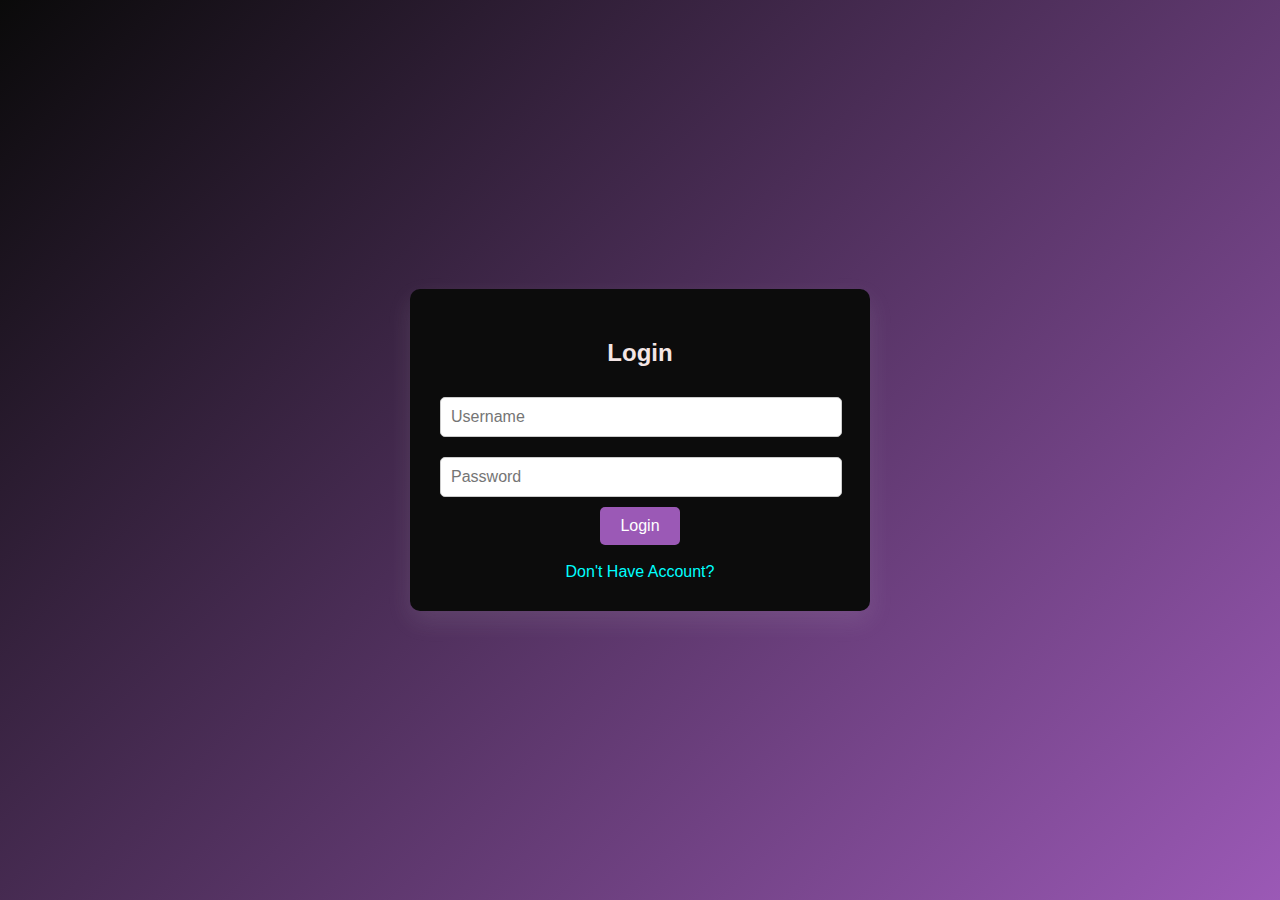
<file: login.html>
<!DOCTYPE html>
<html lang="en">
<head>
  <meta charset="UTF-8" />
  <meta http-equiv="X-UA-Compatible" content="IE=edge" />
  <meta name="viewport" content="width=device-width, initial-scale=1.0" />
  <link rel="preconnect" href="https://fonts.googleapis.com" />
  <link rel="preconnect" href="https://fonts.gstatic.com" crossorigin />
  <link
    href="https://fonts.googleapis.com/css2?family=Poppins:wght@400;700&display=swap"
    rel="stylesheet"
  />
    <title>Login Page</title>
    <style>
        body {
            display: flex;
            justify-content: center;
            align-items: center;
            height: 100vh;
            background: linear-gradient(135deg, #0a0a0a, #9b59b6);
            margin: 0;
            font-family: 'Arial', sans-serif;
        }
        .login-container {
            background: rgb(12, 12, 12);
            padding: 30px;
            border-radius: 10px;
            box-shadow: 0 10px 25px rgba(236, 234, 234, 0.1);
            text-align: center;
            width: 100%;
            max-width: 400px;
        }
        .login-container h2 {
            margin-bottom: 20px;
            color: #f3e5e5;
        }
        .login-container input {
            width: calc(100% - 20px);
            padding: 10px;
            margin: 10px 0;
            border: 1px solid #ccc;
            border-radius: 5px;
            font-size: 16px;
        }
        .login-container button {
            background: #9b59b6;
            color: white;
            border: none;
            padding: 10px 20px;
            border-radius: 5px;
            cursor: pointer;
            font-size: 16px;
            transition: background 0.3s;
        }
        .login-container button:hover {
            background: #8e44ad;
        }
        a{
          text-decoration: none;
          color: aqua;
        }
    </style>
</head>
<body>
    <div class="login-container">
        <h2>Login</h2>
        <form>
            <input type="text" placeholder="Username" required>
            <input type="password" placeholder="Password" required>
            <button type="submit">Login</button><br><br>
            <a href="./Signup.html" target="_blank">Don't Have Account?</a>
        </form>
    </div>
</body>
</html>
</file>
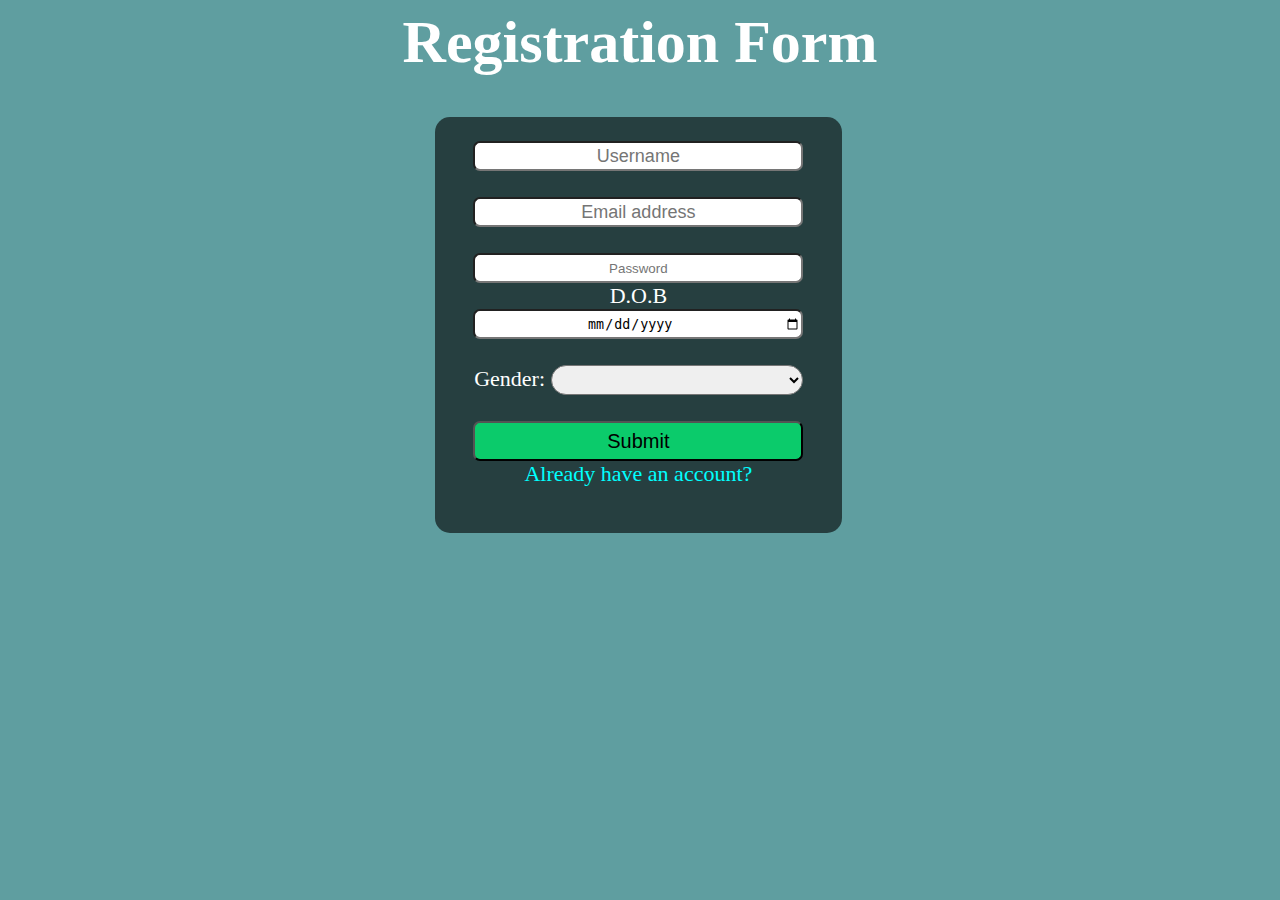
<file: Signup.html>
<html>
<head>
  <meta charset="UTF-8" />
  <meta http-equiv="X-UA-Compatible" content="IE=edge" />
  <meta name="viewport" content="width=device-width, initial-scale=1.0" />
  <link rel="preconnect" href="https://fonts.googleapis.com" />
  <link rel="preconnect" href="https://fonts.gstatic.com" crossorigin />
  <link
    href="https://fonts.googleapis.com/css2?family=Poppins:wght@400;700&display=swap"
    rel="stylesheet"
  />
  <title>Sign-Up</title>
  <style>
    
		body{
      background-color: cadetblue;
			background-repeat: no-repeat;
			background-size: 1500px 620px;
			text-align: center;
			font-size: 22px;
			color: White;
		}
		h1{
			color: white;
			font-size: 60px;
			font-family: cursive;
		}
		.form1{
			background:rgba(0,0,0,0.6);
			padding: 24px;
			margin-top:0px;
			width: 28%;
			position: absolute;
			left:34%;
			border-radius: 15px;
		}
		input{
			width: 330px;
			height: 30px;
			border-radius: 7px;
			text-align: center;
		}
		input[type="text"]{
			font-size: 18px;
		}
		input[type="email"]{
			font-size: 18px;
		}
		input[type="submit"]{
			font-size: 20px;
			height: 40px;
			background-color: #0bcb6b;

		}

		input[type="submit"]:hover{
			color:white;	
			background-color: blue;	
		}
		select{
			size:400px;
			height: 30px;
			width: 252px;
			border-radius: 20px;
			text-align: center;
			font-size: 18px;
		}
		input[type="radio"]
		{
			font-size: 14px;
			size: 10px;
			height:12px;
		}
    a{
      text-decoration: none;
      color: aqua;
    }
  </style>
</head>
<body>
	<div class="main">
		<h1> Registration Form</h1>
		<div class="form1">
		<!--	Registration Form<br>!-->
			<form name="simple" onsubmit="return empty();" method="post" action="Ass1.php">
				<input type="text" id="req1" placeholder="Username"><br><br>		
				<!--<input type="text" id="req2" placeholder="Lastname"><br><br>-->
				<input type="text" id="req3" placeholder="Email address"><br><br>
				<!--<input type="text" id="req4" placeholder="Contact number" name="phone"><br><br>-->
				<input type="password" id="req5" placeholder="Password"><br>
								D.O.B<br><input type="date" name="bday"><br><br>
	<!--Gender:
	<br>
	<input type="radio" name="gender">Male <input type="radio" name="gender">Female-->
				Gender:
				<select id="selection">
          <option value=""></option>
					<option>Gender</option>
					<option>Male</option>
					<option>Female</option>
				</select>
				<br><br>
				<input type="submit" value="Submit" onclick="emailValidate(document.getElementById('req3'),'Invalid Email id.'),/*isNumeric(document.getElementById('req4'),'Enter digits in contact no.'),*/Selection(document.getElementById('selection'),'Please select gender')">
        <a href="./login.html" target="_blank">Already have an account?</a>


			</form>
		</div>	
	</div>
  <script>
	
		function empty(){
			if(document.getElementById('req1').value=="")
			{
				
				alert("Enter first name");
			}
			if(document.getElementById('req3').value=="")
			{
				alert("Enter email address");
			}
	
			if(document.getElementById('req5').value=="")
			{
				alert("Password");
				return false;
			}
		}


		function emailValidate(element,message)
	{
		var emailExp=/^[\w\-\.\+]+\@[a-zA-Z0-9\.\-]+\.[a-zA-Z0]{2,4}$/;
		if(element.value.length>0)
		{
			if(element.value.match(emailExp))
			{
				return true;
			}
			else
			{
				alert(message);
				element.focus();
				return false;
			}
			return true;
		}
	
	}

	function isNumeric(element,message)
	{
		var numericExpression=/^[0-9]+$/;
		if(element.value.match(numericExpression))
		{
			return true;
		}
		else{
			alert(message);
			element.focus();
			return false;
		}
	}
	function Selection(element,message)
	{

		if(element.value == "Gender")
		{
			alert(message);
			element.focus();
			return false;
		}
		else{
		
			return true;
		}
		
	}

 

</script>


</body>
</html>
</file>
